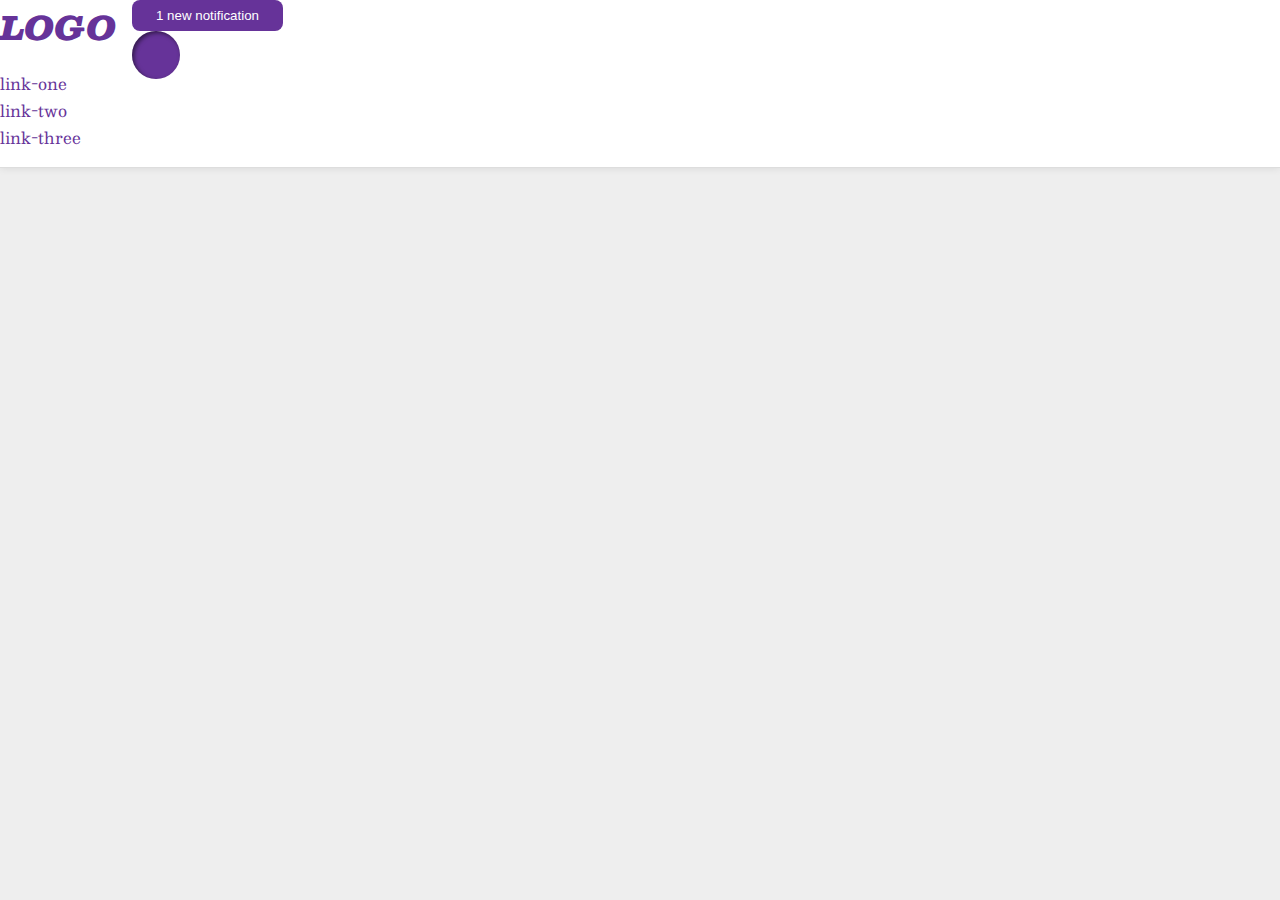
<file: foundations/flex/03-flex-header-2/index.html>
<!DOCTYPE html>
<html lang="en">
  <head>
    <meta charset="UTF-8">
    <meta http-equiv="X-UA-Compatible" content="IE=edge">
    <meta name="viewport" content="width=device-width, initial-scale=1.0">
    <title>Flex Header 2</title>
    <link rel="stylesheet" href="style.css">
  </head>
  <body>
    <div class="header">
      <div class="left-side">
        <div class="logo">
        LOGO
        </div>
        <ul class="links">
          <li><a href="https://google.com">link-one</a></li>
          <li><a href="https://google.com">link-two</a></li>
          <li><a href="https://google.com">link-three</a></li>
        </ul>
      </div>
      
      <div class="right-side">
        <button class="notifications">
        1 new notification
        </button>
        <div class="profile-image"></div>
      </div>
      
    </div>
  </body>
</html>
</file>
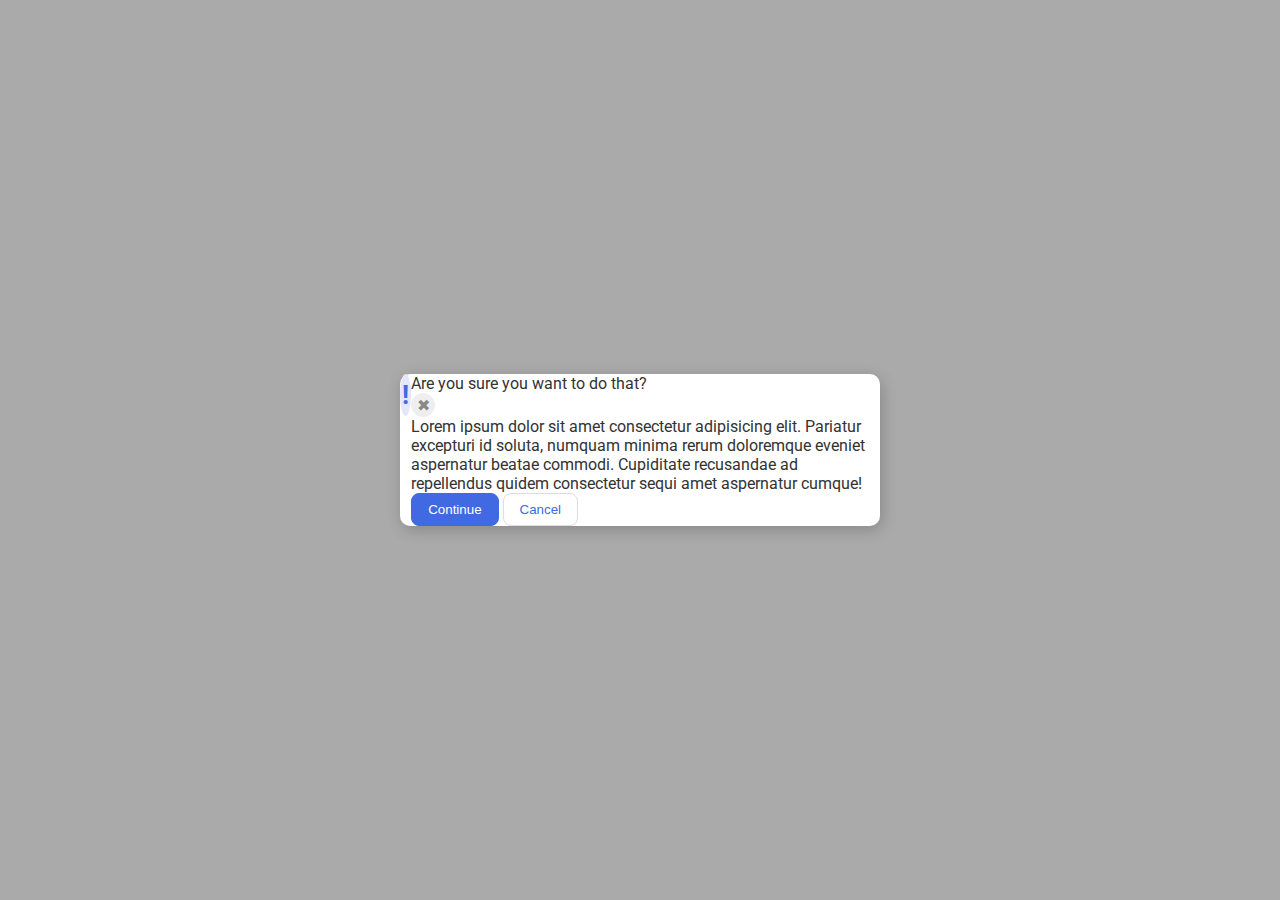
<file: foundations/flex/05-flex-modal/index.html>
<!DOCTYPE html>
<html lang="en">
  <head>
    <meta charset="UTF-8">
    <meta http-equiv="X-UA-Compatible" content="IE=edge">
    <meta name="viewport" content="width=device-width, initial-scale=1.0">
    <link rel="stylesheet" href="style.css">
    <title>Modal</title>
  </head>
  <body>
    <div class="modal">
      <div class="icon">!</div>
      <div class="container">
        <div class="header">Are you sure you want to do that?</div>
        <button class="close-button">✖</button>
        <div class="text">Lorem ipsum dolor sit amet consectetur adipisicing elit. Pariatur excepturi id soluta, numquam minima rerum doloremque eveniet aspernatur beatae commodi. Cupiditate recusandae ad repellendus quidem consectetur sequi amet aspernatur cumque!</div>
        <button class="continue">Continue</button>
        <button class="cancel">Cancel</button>
      </div>
    </div>
  </body>
</html>
</file>
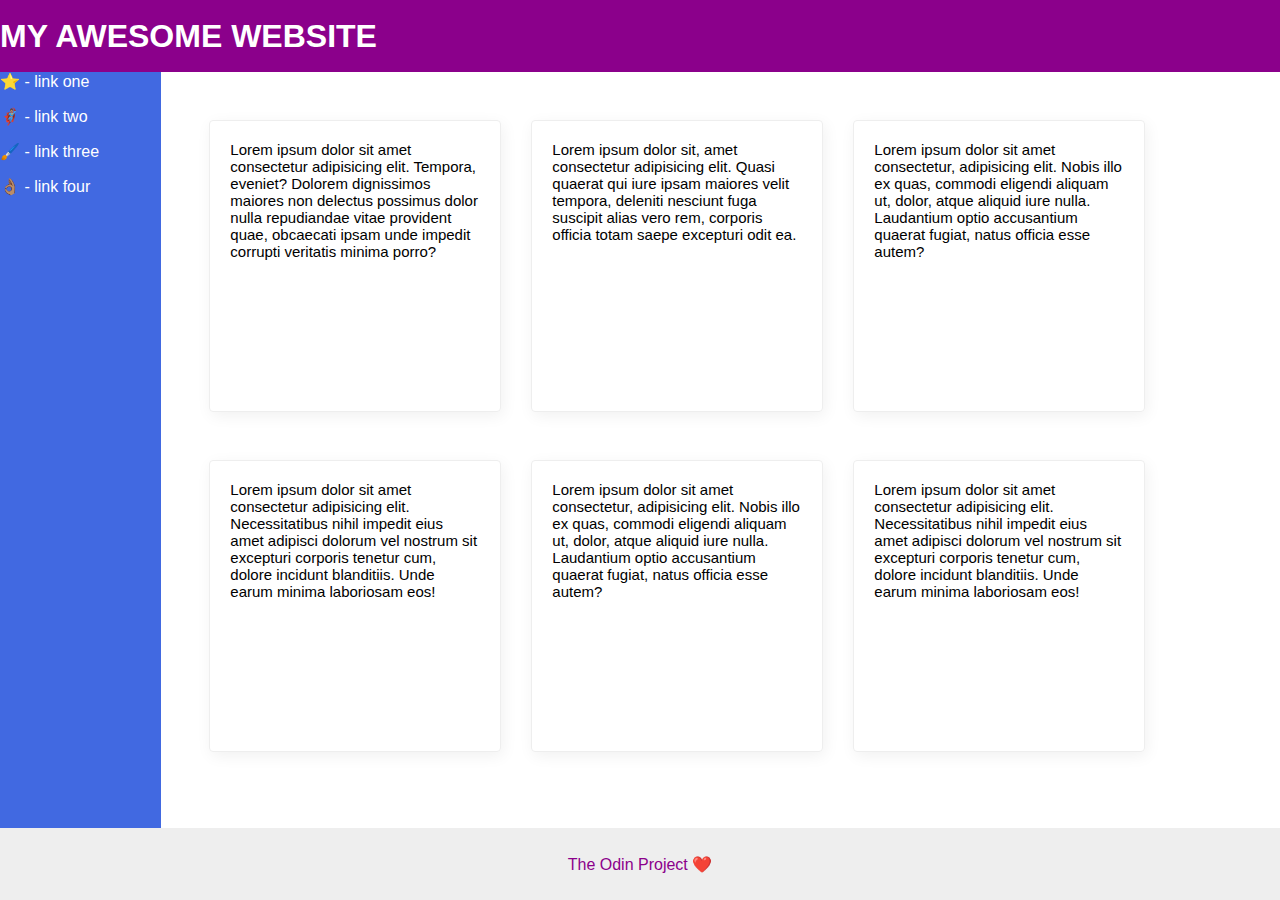
<file: foundations/flex/07-flex-layout-2/index.html>
<!DOCTYPE html>
<html lang="en">
  <head>
    <meta charset="UTF-8">
    <meta http-equiv="X-UA-Compatible" content="IE=edge">
    <meta name="viewport" content="width=device-width, initial-scale=1.0">
    <title>The Holy Grail</title>
    <link rel="stylesheet" href="style.css">
  </head>
  <body>
    <div class="header">
      MY AWESOME WEBSITE
    </div>
    <!--Make a git comment about adding the 'container' class to be a flex container for 
    the sidebar and the cards after eating.-->
    <div class="content">
      <div class="sidebar">
      <ul>
        <li><a href="#">⭐ - link one</a></li>
        <li><a href="#">🦸🏽‍♂️ - link two</a></li>
        <li><a href="#">🖌️ - link three</a></li>
        <li><a href="#">👌🏽 - link four</a></li>
      </ul>
      </div>
      <div class="card-content">
        <div class="card">Lorem ipsum dolor sit amet consectetur adipisicing elit. Tempora, eveniet? Dolorem dignissimos maiores non delectus possimus dolor nulla repudiandae vitae provident quae, obcaecati ipsam unde impedit corrupti veritatis minima porro?</div>
        <div class="card">Lorem ipsum dolor sit, amet consectetur adipisicing elit. Quasi quaerat qui iure ipsam maiores velit tempora, deleniti nesciunt fuga suscipit alias vero rem, corporis officia totam saepe excepturi odit ea.</div>
        <div class="card">Lorem ipsum dolor sit amet consectetur, adipisicing elit. Nobis illo ex quas, commodi eligendi aliquam ut, dolor, atque aliquid iure nulla. Laudantium optio accusantium quaerat fugiat, natus officia esse autem?</div>
        <div class="card">Lorem ipsum dolor sit amet consectetur adipisicing elit. Necessitatibus nihil impedit eius amet adipisci dolorum vel nostrum sit excepturi corporis tenetur cum, dolore incidunt blanditiis. Unde earum minima laboriosam eos!</div>
        <div class="card">Lorem ipsum dolor sit amet consectetur, adipisicing elit. Nobis illo ex quas, commodi eligendi aliquam ut, dolor, atque aliquid iure nulla. Laudantium optio accusantium quaerat fugiat, natus officia esse autem?</div>
        <div class="card">Lorem ipsum dolor sit amet consectetur adipisicing elit. Necessitatibus nihil impedit eius amet adipisci dolorum vel nostrum sit excepturi corporis tenetur cum, dolore incidunt blanditiis. Unde earum minima laboriosam eos!</div>
      </div>
      
    </div>
    
    <div class="footer">
      The Odin Project ❤️
    </div>
  </body>
</html>
</file>
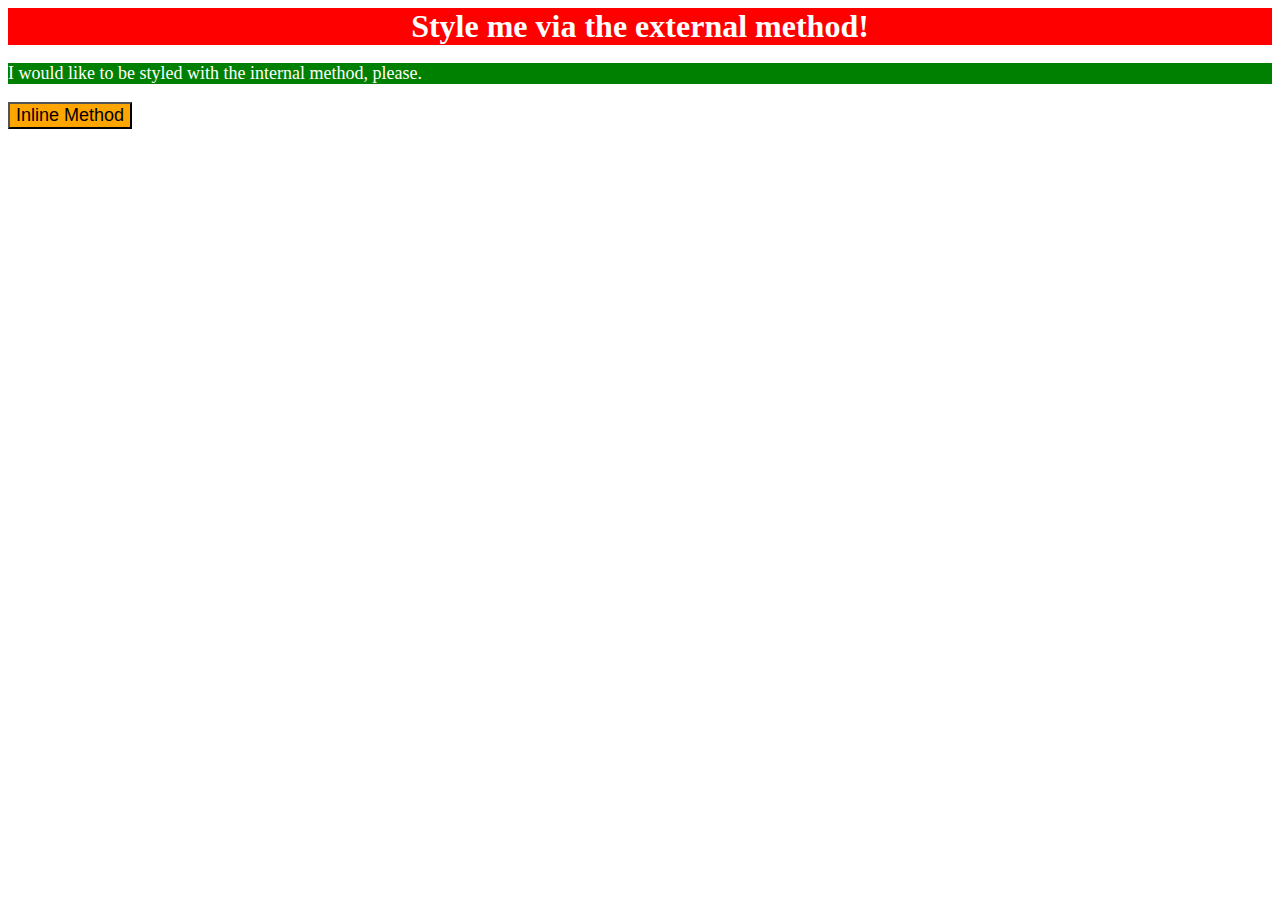
<file: foundations/intro-to-css/01-css-methods/index.html>
<!DOCTYPE html>
<html lang="en">
  <head>
    <meta charset="UTF-8">
    <meta http-equiv="X-UA-Compatible" content="IE=edge">
    <meta name="viewport" content="width=device-width, initial-scale=1.0">
    <link rel="stylesheet" href="styles.css">
    <title>Methods for Adding CSS</title>

    <style>
      p {
        background-color: green;
        color: white;
        font-size: 18px;
      }
    </style>
  </head>
  <body>
    <div>Style me via the external method!</div>
    <p>I would like to be styled with the internal method, please.</p>
    <button style="
      background-color: orange;
      font-size: 18px;
    ">
      Inline Method
    </button>
  </body>
</html>
</file>
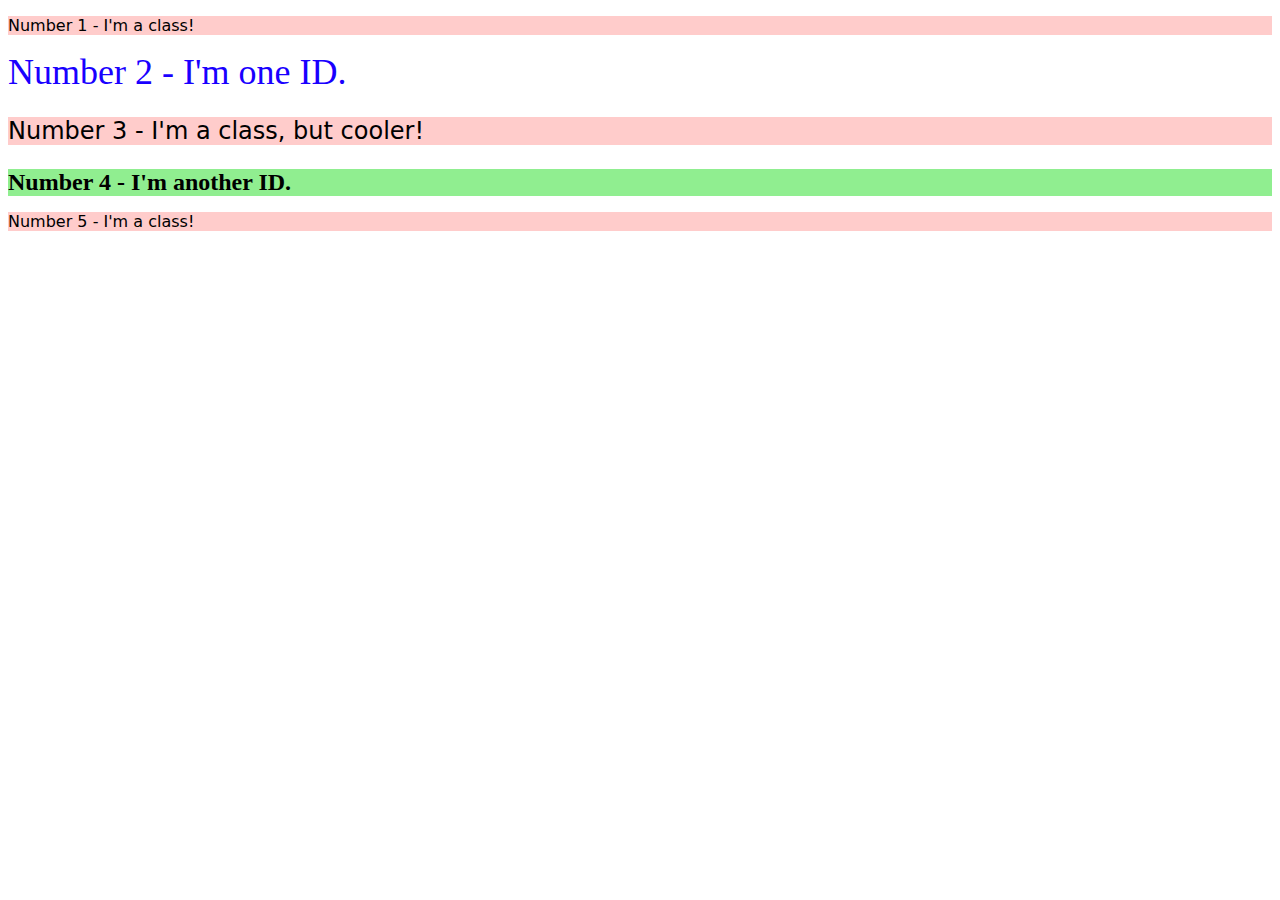
<file: foundations/intro-to-css/02-class-id-selectors/index.html>
<!DOCTYPE html>
<html lang="en">
  <head>
    <meta charset="UTF-8">
    <meta http-equiv="X-UA-Compatible" content="IE=edge">
    <meta name="viewport" content="width=device-width, initial-scale=1.0">
    <title>Class and ID Selectors</title>
    <link rel="stylesheet" href="style.css">
  </head>
  <body>
    <p class="odd-element">Number 1 - I'm a class!</p>
    <div id="second-element">Number 2 - I'm one ID.</div>
    <p class="odd-element third-element">Number 3 - I'm a class, but cooler!</p>
    <div id="fourth-element">Number 4 - I'm another ID.</div>
    <p class="odd-element">Number 5 - I'm a class!</p>
  </body>
</html>
</file>
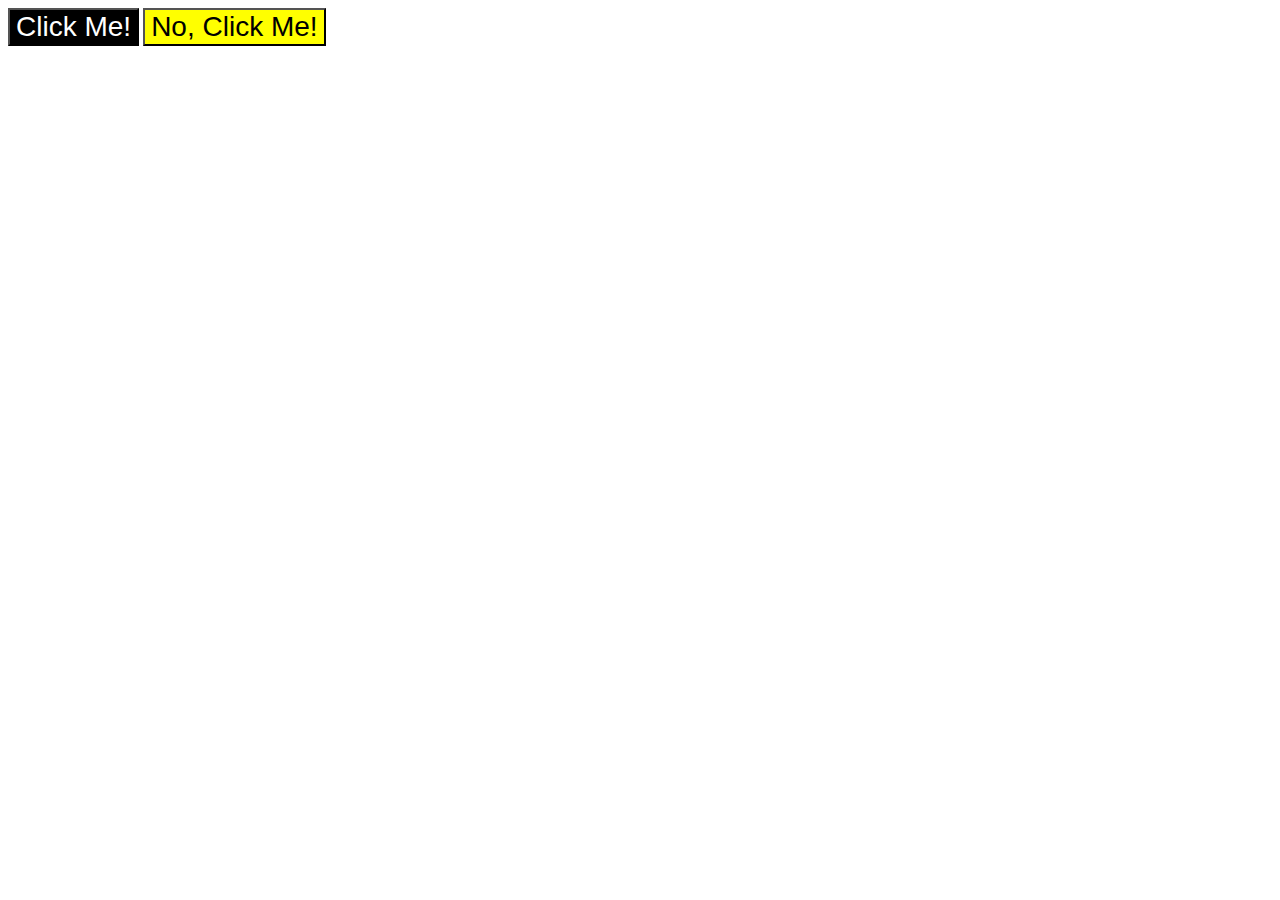
<file: foundations/intro-to-css/03-grouping-selectors/index.html>
<!DOCTYPE html>
<html lang="en">
  <head>
    <meta charset="UTF-8">
    <meta http-equiv="X-UA-Compatible" content="IE=edge">
    <meta name="viewport" content="width=device-width, initial-scale=1.0">
    <title>Grouping Selectors</title>
    <link rel="stylesheet" href="style.css">
  </head>
  <body>
    <button class="first">Click Me!</button>
    <button class="second">No, Click Me!</button>
  </body>
</html>
</file>
<file: foundations/flex/03-flex-header-2/style.css>
/* this is some magical font-importing.  
you'll learn about it later. */
@import url('https://fonts.googleapis.com/css2?family=Besley:ital,wght@0,400;1,900&display=swap');

body {
  margin: 0;
  background: #eee;
  font-family: Besley, serif;
}

.header {
  background: white;
  border-bottom: 1px solid #ddd;
  box-shadow: 0 0 8px rgba(0,0,0,.1);
  display: flex;
  gap: 16px;
}

.profile-image {
  background: rebeccapurple;
  box-shadow: inset 2px 2px 4px rgba(0,0,0,.5);
  border-radius: 50%;
  width: 48px;
  height: 48px;
}

.logo {
  color: rebeccapurple;
  font-size: 32px;
  font-weight: 900;
  font-style: italic;
}

button {
  border: none;
  border-radius: 8px;
  background: rebeccapurple;
  color: white;
  padding: 8px 24px;
}

a {
  /* this removes the line under our links */
  text-decoration: none;
  color: rebeccapurple;
}

ul {
  list-style-type: none;
  padding: 0;
}
</file>
<file: foundations/flex/05-flex-modal/style.css>
@import url('https://fonts.googleapis.com/css2?family=Roboto:wght@400;700&display=swap');

html, body {
  height: 100%;
}

body {
  font-family: Roboto, sans-serif;
  margin: 0;
  background: #aaa;
  color: #333;
  /* I'll give you this one for free lol */
  display: flex;
  align-items: center;
  justify-content: center;
}

.modal {
  background: white;
  width: 480px;
  border-radius: 10px;
  box-shadow: 2px 4px 16px rgba(0,0,0,.2);
  display: flex;
}

.icon {
  color: royalblue;
  font-size: 26px;
  font-weight: 700;
  background: lavender;
  width: 42px;
  height: 42px;
  border-radius: 50%;
  display: flex;
  align-items: center;
  justify-content: center;
}

.close-button {
  background: #eee;
  border-radius: 50%;
  color: #888;
  font-weight: 400;
  font-size: 16px;
  height: 24px;
  width: 24px;
  display: flex;
  align-items: center;
  justify-content: center;
  border: 1px solid #eee;
  padding: 0;
}

button {
  cursor: pointer;
  padding: 8px 16px;
  border-radius: 8px;
}

button.continue {
  background: royalblue;
  border: 1px solid royalblue;
  color: white;
}

button.cancel {
  background: white;
  border: 1px solid #ddd;
  color: royalblue;
}
</file>
<file: foundations/flex/07-flex-layout-2/style.css>
body {
  font-family: -apple-system, BlinkMacSystemFont, 'Segoe UI', Roboto, Oxygen, Ubuntu, Cantarell, 'Open Sans', 'Helvetica Neue', sans-serif;
  margin: 0;
  min-height: 100vh;
  display: flex;
  flex-direction: column;
}

.header {
  height: 72px;
  background: darkmagenta;
  color: white;
  font-size: 32px;
  font-weight: 900;
  display: flex;
  align-items: center;
}

.footer {
  height: 72px;
  background: #eee;
  color: darkmagenta;
  display: flex;
  justify-content: center;
  align-items: center; 
}

.sidebar {
  width: 300px;
  background: royalblue;
  box-sizing: border-box;
}

ul {
  padding: 0;
  margin: 0;
  list-style: none;
  display: flex;
  flex-direction: column;
  gap: 16px; 
}

a {
  text-decoration: none;
  color: white;
}

.card {
  border: 1px solid #eee;
  box-shadow: 2px 4px 16px rgba(0,0,0,.06);
  border-radius: 4px;
  height: 250px;
  width: 250px;
  font-size: 15px;
  padding: 20px;
}

.content {
  display: flex;
  flex: 1; 
}

.card-content {
  padding: 48px;
  display: flex;
  flex-wrap: wrap; 
  row-gap: 20px;
  column-gap: 30px;
}
</file>
<file: foundations/intro-to-css/01-css-methods/styles.css>
div {
  background-color: red;
  color: white;
  font-size: 32px;
  text-align: center;
  font-weight: bold;
}
</file>
<file: foundations/intro-to-css/02-class-id-selectors/style.css>
.odd-element {
  font-family: Verdana, "DejaVu Sans", sans-serif; 
  background-color: rgb(255, 204, 203);
}

#second-element {
  color: rgb(25, 0, 255);
  font-size: 36px;
}

.third-element {
  font-size: 24px;
}

#fourth-element {
  background-color: rgb(144, 238, 144);
  font-size: 24px;
  font-weight: bold;
}
</file>
<file: foundations/intro-to-css/03-grouping-selectors/style.css>
.first {
  background-color: black;
  color: hsl(0, 0%, 100%);
}

.second {
  background-color: #FFFF00;
}

.first, .second {
  font-size: 28px;
  font-family: Helvetica, "Times New Roman", sans-serif; 
}
</file>
